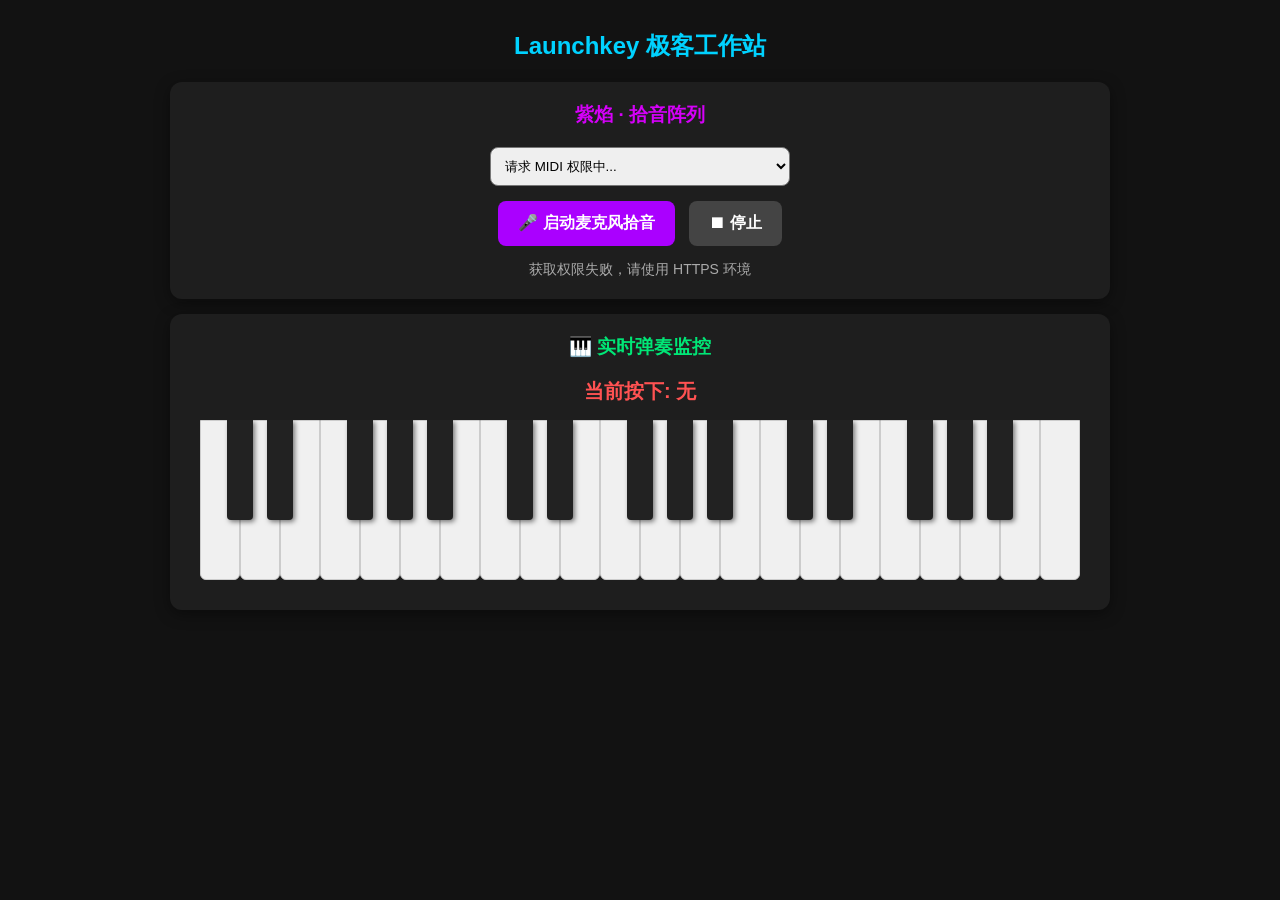
<file: LED_controller.html>
<!DOCTYPE html>
<html lang="zh-CN">
<head>
    <meta charset="UTF-8">
    <meta name="viewport" content="width=device-width, initial-scale=1.0">
    <title>Launchkey 极客工作站</title>
    <style>
        body { font-family: -apple-system, sans-serif; background-color: #121212; color: #fff; text-align: center; padding: 10px; margin: 0; }
        h2 { color: #00d2ff; }
        .card { background: #1e1e1e; padding: 20px; border-radius: 12px; margin: 15px auto; max-width: 900px; box-shadow: 0 4px 15px rgba(0,0,0,0.4); }
        
        select { padding: 10px; border-radius: 8px; width: 100%; max-width: 300px; margin-bottom: 10px; }
        button { padding: 12px 20px; font-size: 16px; font-weight: bold; background: #aa00ff; color: white; border: none; border-radius: 8px; cursor: pointer; margin: 5px; }
        .stop-btn { background: #444; }
        #status { margin-top: 10px; color: #aaa; font-size: 14px; }

        /* --- 钢琴键盘 CSS 开始 --- */
        #pressed-notes { font-size: 20px; font-weight: bold; color: #ff5252; margin-bottom: 15px; min-height: 24px; }
        
        #keyboard-wrapper { width: 100%; overflow-x: auto; padding-bottom: 10px; }
        #keyboard { display: flex; justify-content: center; min-width: 800px; user-select: none; }
        
        .key { position: relative; box-sizing: border-box; }
        
        /* 白键 */
        .white-key { width: 40px; height: 160px; background: #f0f0f0; border: 1px solid #ccc; border-radius: 0 0 6px 6px; z-index: 1; }
        /* 黑键：利用负边距挤在白键中间 */
        .black-key { width: 26px; height: 100px; background: #222; border-radius: 0 0 4px 4px; margin-left: -13px; margin-right: -13px; z-index: 2; box-shadow: 2px 2px 5px rgba(0,0,0,0.5); }
        
        /* 红点样式 */
        .dot { position: absolute; bottom: 15px; left: 50%; transform: translateX(-50%); width: 14px; height: 14px; background: #ff2a2a; border-radius: 50%; display: none; box-shadow: 0 0 8px #ff2a2a; }
        .black-key .dot { bottom: 10px; } /* 黑键的红点稍微靠上一点 */

        /* 按下时的激活状态 */
        .active.white-key { background: #e0e0e0; border-bottom: 4px solid #aaa; }
        .active.black-key { background: #111; }
        .active .dot { display: block; } /* 激活时显示红点 */
        /* --- 钢琴键盘 CSS 结束 --- */
    </style>
</head>
<body>

    <h2>Launchkey 极客工作站</h2>
    
    <!-- 模块 1：拾音与灯光控制 -->
    <div class="card">
        <h3 style="color:#d500f9; margin-top:0;">紫焰 · 拾音阵列</h3>
        <select id="midiPorts" onchange="selectPort()">
            <option value="">请求 MIDI 权限中...</option>
        </select>
        <br>
        <button onclick="startVisualizer()">🎤 启动麦克风拾音</button>
        <button class="stop-btn" onclick="stopVisualizer()">⏹ 停止</button>
        <div id="status">等待操作...</div>
    </div>

    <!-- 模块 2：实时钢琴键盘监控 -->
    <div class="card">
        <h3 style="color:#00e676; margin-top:0;">🎹 实时弹奏监控</h3>
        <div id="pressed-notes">当前按下: 无</div>
        
        <div id="keyboard-wrapper">
            <div id="keyboard"></div>
        </div>
    </div>

    <script>
        // --- 全局变量 ---
        let midiAccess = null, midiOutput = null;
        let audioContext = null, analyser = null, microphone = null, isRunning = false;
        let activeNotes = new Set(); // 存放当前按下的音符

        const TOP_PADS = [96, 97, 98, 99, 100, 101, 102, 103];
        const BOTTOM_PADS = [112, 113, 114, 115, 116, 117, 118, 119];

        // --- 初始化网页与 MIDI ---
        window.onload = () => {
            initKeyboardDOM(); // 动态画出钢琴键盘
            navigator.requestMIDIAccess({ sysex: true }).then(onMIDISuccess).catch(err => {
                document.getElementById('status').innerText = "获取权限失败，请使用 HTTPS 环境";
            });
        };

        function onMIDISuccess(access) {
            midiAccess = access;
            populateMIDIOutputs();
            
            // 监听所有 MIDI 输入端口的信号 (捕捉你弹奏的琴键)
            for (let input of midiAccess.inputs.values()) {
                input.onmidimessage = handleMIDIInput;
            }
            
            // 监听设备插拔
            midiAccess.onstatechange = (e) => {
                populateMIDIOutputs();
                if(e.port.type === "input") {
                    for (let input of midiAccess.inputs.values()) input.onmidimessage = handleMIDIInput;
                }
            };
        }

        // --- MIDI 信号接收与解析 (核心代码 1) ---
        function handleMIDIInput(event) {
            const [status, note, velocity] = event.data;
            const cmd = status >> 4; // 提取指令类型 (9代表按下, 8代表松开)

            // Note On (按下琴键，且力度大于 0)
            if (cmd === 9 && velocity > 0) {
                activeNotes.add(note);
                updateKeyboardUI(note, true);
            }
            // Note Off (松开琴键，或者力度为 0 的 Note On 都会被当做松开)
            else if (cmd === 8 || (cmd === 9 && velocity === 0)) {
                activeNotes.delete(note);
                updateKeyboardUI(note, false);
            }
        }

        // --- 钢琴 UI 渲染与更新 (核心代码 2) ---
        // 生成从 C2 (48) 到 C5 (84) 的 37 键键盘
        function initKeyboardDOM() {
            const keyboardDiv = document.getElementById('keyboard');
            const startNote = 48; // C2
            const endNote = 84;   // C5
            
            for (let i = startNote; i <= endNote; i++) {
                const keyDiv = document.createElement('div');
                keyDiv.id = `key-${i}`;
                
                // 判断是黑键还是白键
                const noteInOctave = i % 12;
                const isBlack = [1, 3, 6, 8, 10].includes(noteInOctave);
                keyDiv.className = isBlack ? 'key black-key' : 'key white-key';
                
                // 放入红点 DOM
                const dot = document.createElement('div');
                dot.className = 'dot';
                keyDiv.appendChild(dot);
                
                keyboardDiv.appendChild(keyDiv);
            }
        }

        // 将 MIDI 音符数字 (如 60) 转换为乐理名称 (如 C3)
        function getNoteName(noteNumber) {
            const noteNames = ['C', 'C#', 'D', 'D#', 'E', 'F', 'F#', 'G', 'G#', 'A', 'A#', 'B'];
            // Novation 手册规定: Note 60 = C3
            const octave = Math.floor(noteNumber / 12) - 2; 
            const name = noteNames[noteNumber % 12];
            return `${name}${octave}`;
        }

        function updateKeyboardUI(note, isPressed) {
            // 1. 更新琴键上的红点
            const keyDiv = document.getElementById(`key-${note}`);
            if (keyDiv) {
                if (isPressed) keyDiv.classList.add('active');
                else keyDiv.classList.remove('active');
            }

            // 2. 更新文字显示
            const names = Array.from(activeNotes).sort((a,b)=>a-b).map(getNoteName);
            const textDiv = document.getElementById('pressed-notes');
            if (names.length > 0) {
                textDiv.innerText = "当前按下: " + names.join("  ");
            } else {
                textDiv.innerText = "当前按下: 无";
            }
        }

        // --- 下面是之前的 端口与拾音灯光 控制代码 ---
        function populateMIDIOutputs() {
            const select = document.getElementById('midiPorts');
            select.innerHTML = '<option value="">-- 请选择 DAW / Port 2 (控灯专用) --</option>';
            for (let output of midiAccess.outputs.values()) {
                let option = document.createElement('option');
                option.value = output.id;
                option.text = output.name;
                select.appendChild(option);
            }
        }

        function selectPort() {
            midiOutput = midiAccess.outputs.get(document.getElementById('midiPorts').value);
            if(midiOutput) midiOutput.send([0x9F, 0x0C, 0x7F]);
        }

        function getPurpleBrightness(volume) {
            const noiseFloor = 25; 
            if (volume < noiseFloor) return { r: 0, g: 0, b: 0 };
            let brightness = Math.floor(volume / 2); 
            return { r: brightness, g: 0, b: brightness }; // 纯紫色
        }

        async function startVisualizer() {
            if (!midiOutput) return alert("请先选择 MIDI 端口！");
            try {
                const stream = await navigator.mediaDevices.getUserMedia({ audio: true });
                audioContext = new (window.AudioContext || window.webkitAudioContext)();
                analyser = audioContext.createAnalyser();
                microphone = audioContext.createMediaStreamSource(stream);
                analyser.fftSize = 64; 
                microphone.connect(analyser);

                isRunning = true;
                document.getElementById('status').innerText = "拾音灯光阵列运行中...";
                updateLights();
            } catch (err) { alert("无法访问麦克风：" + err); }
        }

        function stopVisualizer() {
            isRunning = false;
            if(audioContext) audioContext.close();
            if(midiOutput) {
                [...TOP_PADS, ...BOTTOM_PADS].forEach(pad => midiOutput.send([0xF0, 0x00, 0x20, 0x29, 0x02, 0x13, 0x01, 0x43, pad, 0, 0, 0, 0xF7]));
                setTimeout(() => midiOutput.send([0x9F, 0x0C, 0x00]), 100);
            }
            document.getElementById('status').innerText = "已停止";
        }

        function updateLights() {
            if (!isRunning) return;
            const dataArray = new Uint8Array(analyser.frequencyBinCount);
            analyser.getByteFrequencyData(dataArray);

            for (let i = 0; i < 8; i++) {
                let c1 = getPurpleBrightness(dataArray[i]);
                midiOutput.send([0xF0, 0x00, 0x20, 0x29, 0x02, 0x13, 0x01, 0x43, BOTTOM_PADS[i], c1.r, c1.g, c1.b, 0xF7]);
            }
            for (let i = 0; i < 8; i++) {
                let c2 = getPurpleBrightness(dataArray[i + 8]);
                midiOutput.send([0xF0, 0x00, 0x20, 0x29, 0x02, 0x13, 0x01, 0x43, TOP_PADS[i], c2.r, c2.g, c2.b, 0xF7]);
            }
            setTimeout(updateLights, 50); 
        }
    </script>
</body>
</html>
</file>
